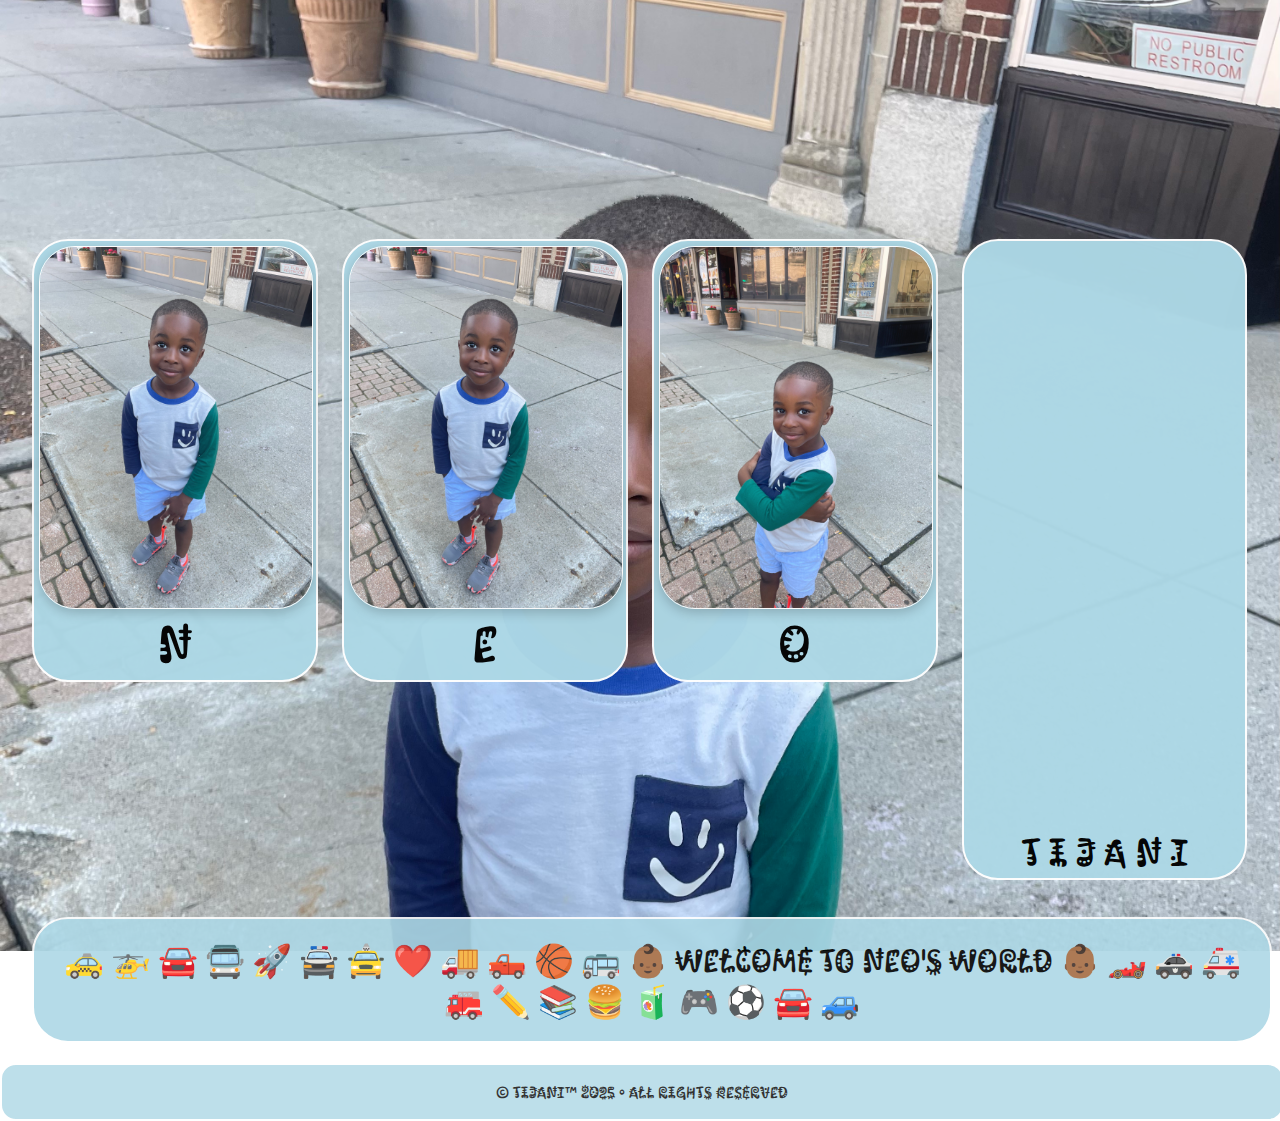
<file: index.html>
<!DOCTYPE html>
<html lang="en">
<head>
  <!-- Proper scaling for mobile responsiveness -->
  <meta name="viewport" content="width=device-width, initial-scale=1.0">

  <!-- Character encoding -->
  <meta charset="UTF-8">

  <!-- Browser tab title -->
  <title>Neo's World</title>

  <!-- Preconnect hints for faster Google Fonts loading -->
  <link rel="preconnect" href="https://fonts.googleapis.com">
  <link rel="preconnect" href="https://fonts.gstatic.com" crossorigin>

  <!-- Main site fonts -->
  <link href="https://fonts.googleapis.com/css2?family=Kablammo&family=Lato:wght@400;700&display=swap" rel="stylesheet">

  <!-- External stylesheet -->
  <link rel="stylesheet" href="style.css">
</head>

<body>

<!-- ===============================
     HEADER WITH WIGGLE TITLE
==================================-->
<header>
  <a href="index.html" class="header-link">

    <!-- Decorative title with animated icons -->
    <h1 class="marquee-text">
      <span class="wiggle">🚘</span>
      <span class="wiggle">👶🏾</span>
      N e o's
      <span class="wiggle">🚗</span>
      W o r l d
      <span class="wiggle">👶🏾</span>
      <span class="wiggle">🚘</span>
    </h1>

  </a>
</header>



<!-- ===============================
     MAIN CONTENT AREA
==================================-->
<main class="container">

  <!-- ===============================
       ROW 1 — Navigation Menu
  ==================================-->
  <nav class="main-nav">

    <!-- Active Home link -->
    <a href="index.html" class="active">
      <div class="box five nav-animate"><span class="nav-wiggle">🏠 Home 🏠</span></div>
    </a>

    <a href="AboutMe.html">
      <div class="box five nav-animate"><span class="nav-wiggle">👶🏾 About Me 👶🏾</span></div>
    </a>

    <a href="PhotoGallery.html">
      <div class="box five nav-animate"><span class="nav-wiggle">📸 Photo Gallery 📷</span></div>
    </a>

    <a href="Milestones.html">
      <div class="box five nav-animate"><span class="nav-wiggle">🏆 Milestones 🥇</span></div>
    </a>

    <a href="Favorites.html">
      <div class="box five nav-animate"><span class="nav-wiggle">⭐ Favorites ❤️</span></div>
    </a>

    <!-- Float clearing -->
    <div class="clear"></div>
  </nav>



  <!-- ===============================
       ROW 2 — Three Animated Boxes
       (Scrolling and bouncing photos)
  ==================================-->

  <!-- Left image scrolling to the right -->
  <div class="box four large-font scroll-right">
    <a href="PhotoGallery.html">
      <img src="IMG_3981.jpg"
           alt="Neo looking up with right hand in pocket"
           class="home-gallery-img">
    </a>
    <span class="nav-wiggle">N</span>
  </div>

  <!-- Center bouncing image (JS animated camera roll) -->
  <div class="box four large-font bounce">
    <a href="PhotoGallery.html" class="box--four">
      <img id="cameraRoll"
           src="IMG_3981.jpg"
           alt="Camera Roll"
           class="home-gallery-img">
    </a>
    <span class="nav-wiggle">E</span>
  </div>

  <!-- Right image scrolling to the left -->
  <div class="box four large-font scroll-left">
    <a href="PhotoGallery.html">
      <img src="IMG_3988.jpg"
           alt="Neo looking up with right arm in pocket and left arm swinging"
           class="home-gallery-img">
    </a>
    <span class="nav-wiggle">O</span>
  </div>



  <!-- ===============================
       RESPONSIVE CAMERA-ROLL STRIP
       Continuous horizontal scrolling images
  ==================================-->
  <div class="box four">

    <a href="PhotoGallery.html">

      <div class="reel-container">
        <div class="reel-track">

          <!-- First set of photos -->
          <img src="IMG_3981.jpg" alt="Camera Roll">
          <img src="schoolPic2.jpeg" alt="Camera Roll">
          <img src="IMG_3988.jpg" alt="Camera Roll">
          <img src="IMG_3979.jpg" alt="Camera Roll">
          <img src="IMG_3978.jpg" alt="Camera Roll">
          <img src="IMG_3986.jpg" alt="Camera Roll">



          <!-- Duplicated for seamless infinite scrolling -->
          <img src="IMG_3981.jpg" alt="Camera Roll">
          <img src="IMG_3982.jpg" alt="Camera Roll">
          <img src="IMG_3988.jpg" alt="Camera Roll">
          <img src="IMG_3979.jpg" alt="Camera Roll">
          <img src="IMG_3978.jpg" alt="Camera Roll">
          <img src="IMG_3986.jpg" alt="Camera Roll">

        </div>
      </div>
    </a>

    <span class="nav-wiggle">T i j a n i</span>
  </div>

  <div class="clear"></div>



  <!-- ===============================
       ROW 3 — Full Width Welcome Box
  ==================================-->
  <div class="box full">
    <a href="AboutMe.html">
      <div>
        <span class="nav-wiggle">
          🚕 🚁 🚘 🚍 🚀 🚔 🚖 ❤️ 🚚 🛻 🏀 🚌 👶🏾 
          Welcome to Neo's World 
          👶🏾 🏎️ 🚓 🚑 🚒 ✏️ 📚 🍔 🧃 🎮 ⚽ 🚘 🚙
        </span>
      </div>
    </a>
  </div>

  <div class="clear"></div>

</main>



<!-- ===============================
     FOOTER WITH COPYRIGHT
==================================-->
<footer>
  <p>&#169; Tijani™ 2025 &#8226; All rights reserved</p>
</footer>



<!-- ===============================
     JS ANIMATION 1:
     Sliding cameraRoll image (center box)
==================================-->
<script>
  const img = document.getElementById('cameraRoll');

  // List of images to cycle through
  const images = [
    'IMG_3981.jpg',
    'IMG_3982.jpg',
    

   
    'IMG_3979.jpg',
    'IMG_3982.jpg',

    'IMG_3979.jpg'

  ];

  let index = 0;

  /* Add required styling via JS
     to ensure animation consistency */
  img.style.position = 'relative';
  img.style.transition = 'transform 0.6s ease-in-out';
  img.style.display = 'block';

  setInterval(() => {
    // Slide image left (exit)
    img.style.transform = 'translateX(-100%)';

    setTimeout(() => {
      // While offscreen, swap to next image
      index = (index + 1) % images.length;
      img.src = images[index];

      // Snap to right side instantly (no animation)
      img.style.transition = 'none';
      img.style.transform = 'translateX(100%)';

      requestAnimationFrame(() => {
        // Restore animation and slide back to center
        img.style.transition = 'transform 0.6s ease-in-out';
        img.style.transform = 'translateX(0)';
      });

    }, 600); // Matches 0.6s transition
  }, 2000); // Change image every 2 seconds
</script>



<!-- ===============================
     JS ANIMATION 2:
     Restart scrolling animation
     for the camera-roll reel
==================================-->
<script>
window.addEventListener("load", () => {
  const reelTrack = document.querySelector(".reel-track");

  /* Force restart of CSS animation to ensure
     smooth loop even after refresh */

  reelTrack.style.animation = "none";
  void reelTrack.offsetWidth; // triggers reflow
  reelTrack.style.animation = "reelScroll 25s linear infinite alternate";
});
</script>

</body>
</html>
</file>
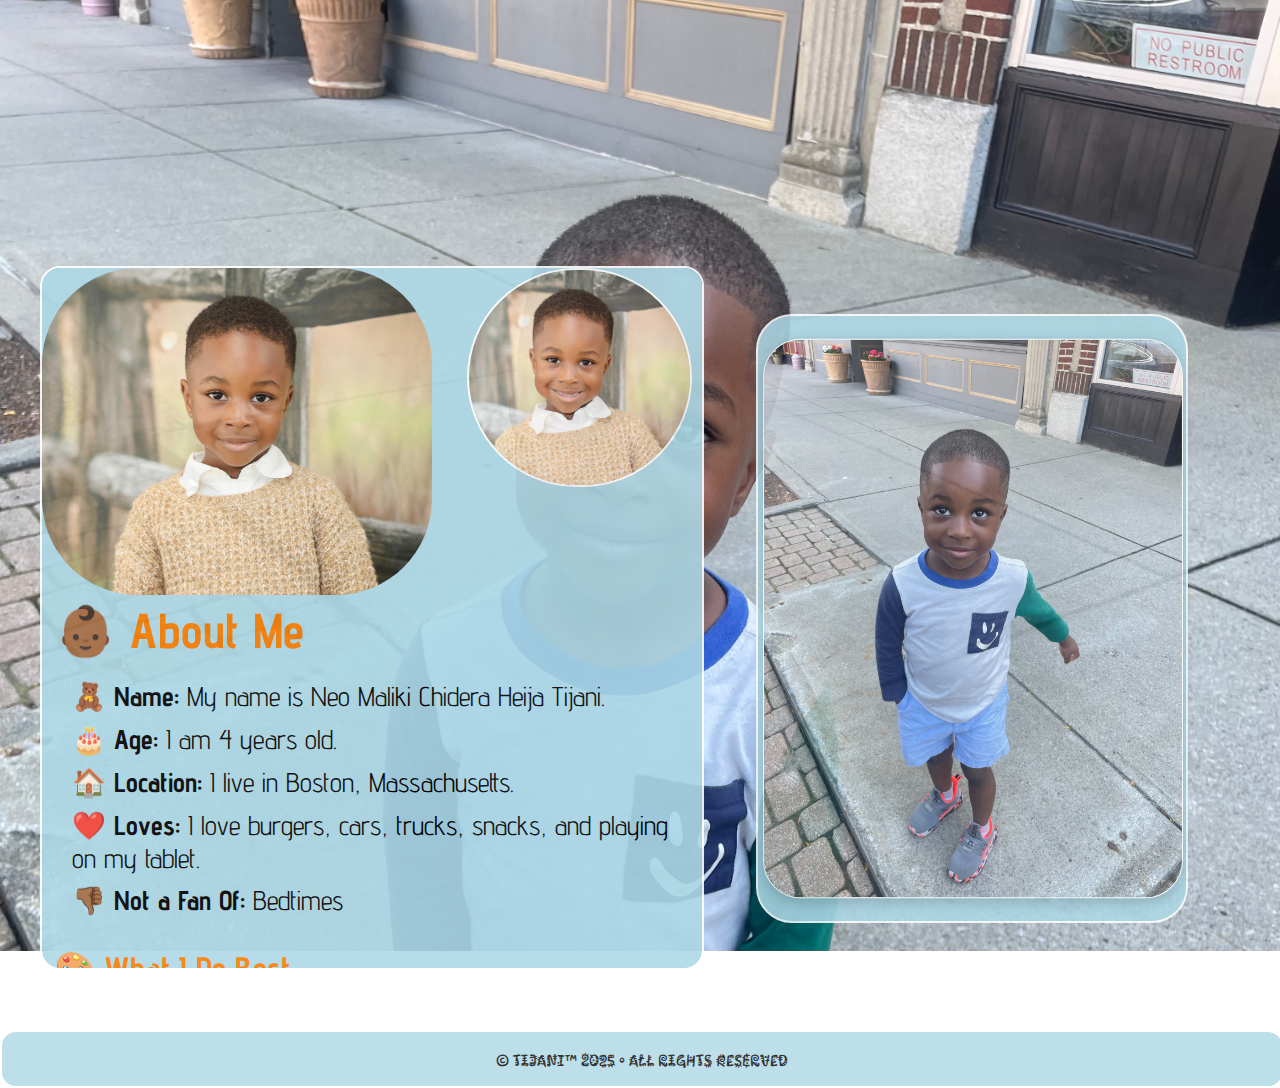
<file: AboutMe.html>
<!DOCTYPE html>
<html lang="en">
<head>
  <!-- Allow proper scaling on mobile screens -->
  <meta name="viewport" content="width=device-width, initial-scale=1.0">

  <!-- Character encoding -->
  <meta charset="UTF-8">

  <!-- Browser tab text -->
  <title>Neo's World</title>

  <!-- Preconnections to speed up Google Fonts -->
  <link rel="preconnect" href="https://fonts.googleapis.com">
  <link rel="preconnect" href="https://fonts.gstatic.com" crossorigin>

  <!-- Main fonts used across the site -->
  <link href="https://fonts.googleapis.com/css2?family=Kablammo&family=Lato:wght@400;700&display=swap" rel="stylesheet">

  <!-- Additional custom fonts (Jolly Lodger, Flavors, Advent Pro) -->
  <link rel="preconnect" href="https://fonts.googleapis.com">
  <link rel="preconnect" href="https://fonts.gstatic.com" crossorigin>
  <link href="https://fonts.googleapis.com/css2?family=Jolly+Lodger&display=swap" rel="stylesheet">

  <link rel="preconnect" href="https://fonts.googleapis.com">
  <link rel="preconnect" href="https://fonts.gstatic.com" crossorigin>
  <link href="https://fonts.googleapis.com/css2?family=Flavors&display=swap" rel="stylesheet">

  <link rel="preconnect" href="https://fonts.googleapis.com">
  <link rel="preconnect" href="https://fonts.gstatic.com" crossorigin>
  <link href="https://fonts.googleapis.com/css2?family=Advent+Pro:ital,wght@0,100..900;1,100..900&display=swap" rel="stylesheet">

  <!-- External stylesheet -->
  <link rel="stylesheet" href="style.css">
</head>

<!-- Body class allows About Me–specific styling -->
<body class="about-page">

<!-- ===========================
     HEADER WITH SITE TITLE
=============================== -->
<header>
  <a href="index.html" class="header-link">

    <!-- Wiggle-animated icons + title -->
    <h1 class="marquee-text">
      <span class="wiggle">🚘</span>
      <span class="wiggle">👶🏾</span>
      N e o's
      <span class="wiggle">🚗</span>
      W o r l d
      <span class="wiggle">👶🏾</span>
      <span class="wiggle">🚘</span>
    </h1>

  </a>
</header>



<!-- ===========================
     MAIN SECTION
=============================== -->
<main class="container">

  <!-- ===========================
       5-BOX NAVIGATION BAR
  ============================== -->
  <nav class="main-nav">

    <a href="index.html">
      <div class="box five nav-animate"><span class="nav-wiggle">🏠 Home 🏠</span></div>
    </a>

    <!-- Active page: About Me -->
    <a href="AboutMe.html" class="active">
      <div class="box five nav-animate"><span class="nav-wiggle">👶🏾 About Me 👶🏾</span></div>
    </a>

    <a href="PhotoGallery.html">
      <div class="box five nav-animate"><span class="nav-wiggle">📸 Photo Gallery 📷</span></div>
    </a>

    <a href="Milestones.html">
      <div class="box five nav-animate"><span class="nav-wiggle">🏆 Milestones 🥇</span></div>
    </a>

    <a href="Favorites.html">
      <div class="box five nav-animate"><span class="nav-wiggle">⭐ Favorites ❤️</span></div>
    </a>

    <!-- Clear floats if used in CSS -->
    <div class="clear"></div>
  </nav>



  <!-- ===========================
       ABOUT ME CONTENT SECTION
  ============================== -->
  <section class="about-me">
    <div class="about-container">

      <!-- Left column: text -->
      <div class="about-text">

        <img src="tophalf.jpeg" alt="school pic of Neo" class="schoolPic"><a href="PhotoGallery.html" class="box--four"><img src="tophalf2.jpeg" alt="school pic of Neo" class="schoolPic2"></a>

        <h2> 👶🏾 About Me</h2>
        <!-- Personal details list -->
        <ul>
          <li>🧸 <strong>Name:</strong> My name is Neo Maliki Chidera Heija Tijani.</li>
          <li>🎂 <strong>Age:</strong> I am 4 years old.</li>
          <li>🏠 <strong>Location:</strong> I live in Boston, Massachusetts.</li>
          <li>❤️ <strong>Loves:</strong> I love burgers, cars, trucks, snacks, and playing on my tablet.</li>
          <li>👎🏾 <strong>Not a Fan Of:</strong> Bedtimes</li>
        </ul>

        <h3> 🎨 What I Do Best</h3>
        <ul>
          <li>Sing along Kpop demon hunters songs.</li>
          <li>Ask <em>why?</em> (a lot!)</li>
          <li>Run super fast (even inside...)</li>
          <li>Dance when no one’s looking (or when they are!)</li>
        </ul>

        <h3> 🧠 Fun Facts</h3>
        <ul>
          <li>I can say my full name</li>
          <li>I once ate three pancakes in a row</li>
          <li>I love playing with my friends at school</li>
        </ul>

        <h3> 🚗 My Big Dreams</h3>
        <ul>
          <li>When I grow up, I might be a police officer, a superhero, or someone who drives a racing car.</li>
        </ul>

        <h3> 💬 Favorite Things to Say</h3>
        <!-- Cute quotes block -->
        <blockquote>
          “Watch this!”<br>
          “One more time!”<br>
          “Can I have a snack?”
        </blockquote>

        <h3> ✨ My family</h3>

        <!-- Family images displayed with built-in gallery styling -->
        <figure>
          <img src="IMG_4077.jpeg" alt="A pic of me, Mommy, and Daddy." class="lightbox-image">
          <figcaption>Me, Mommy, and Daddy</figcaption>
        </figure>

        <figure>
          <img src="IMG_8087.jpeg" alt="A group pic of my family" class="lightbox-image">
          <figcaption>A group picture of my family for my first Christmas</figcaption>
        </figure>

      </div>



      <!-- ===========================
           RIGHT SIDE IMAGE (Camera roll)
           This image swaps between two photos
           every 0.5 seconds via JavaScript
      ============================== -->
      <div class="box four">
        <p>
          <a href="PhotoGallery.html" class="box--four">
            <img id="cameraRoll"
                 src="IMG_3981.jpg"
                 alt="Camera Roll"
                 class="home-gallery-img">
          </a>
        </p>
      </div>

      <div class="clear"></div>

    </div>
  </section>

</main>



<!-- ===========================
     IMAGE ANIMATION SCRIPT
     (Changes cameraRoll image every 0.5 seconds)
=============================== -->
<script>
  const img = document.getElementById('cameraRoll');

  // Image file names to alternate between
  const images = ['IMG_3981.jpg', 'IMG_3982.jpg'];

  let index = 0;

  // Switch image every 500ms
  setInterval(() => {
    index = (index + 1) % images.length;
    img.src = images[index];
  }, 500);
</script>



<!-- ===========================
     FOOTER
=============================== -->
<footer>
  <!-- © symbol + separator dot -->
  <p>&#169; Tijani™ 2025 &#8226; All rights reserved</p>
</footer>

</body>
</html>
</file>
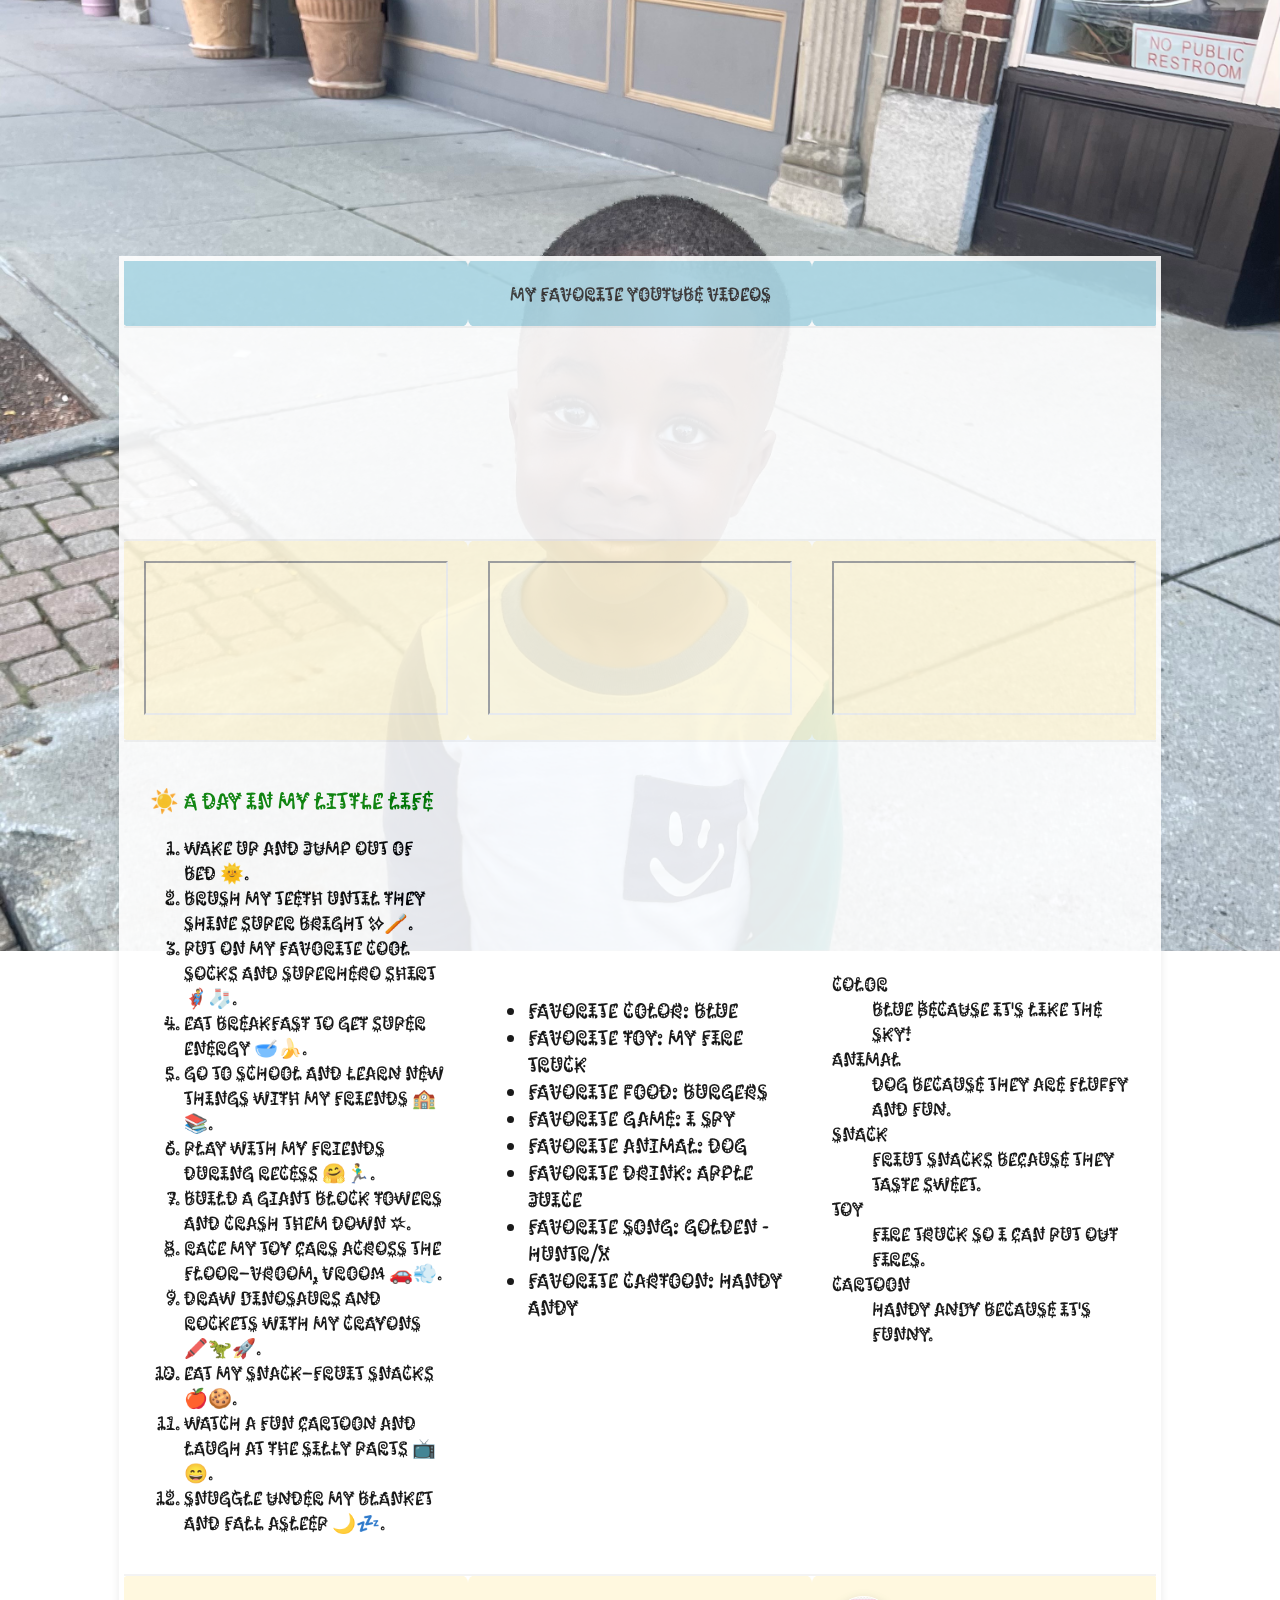
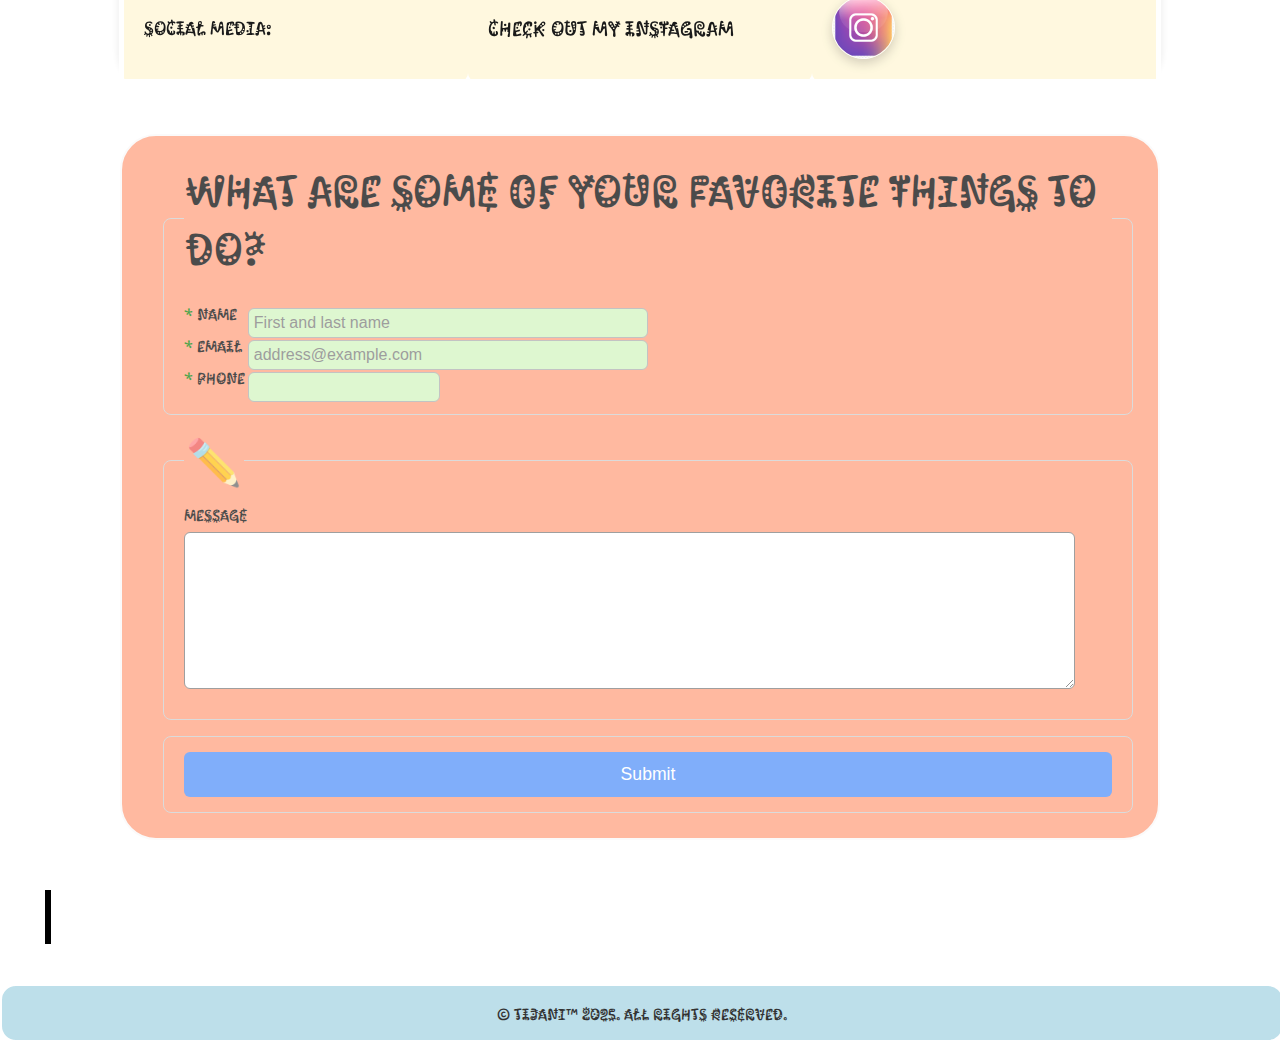
<file: Favorites.html>
<!DOCTYPE html>
<html lang="en">
<head>
  <!-- Ensures proper scaling on mobile devices -->
  <meta name="viewport" content="width=device-width, initial-scale=1.0">

  <!-- Sets character encoding -->
  <meta charset="UTF-8">

  <!-- Title shown in browser tab -->
  <title>Neo's World</title>

  <!-- Preconnecting improves font-loading performance -->
  <link rel="preconnect" href="https://fonts.googleapis.com">
  <link rel="preconnect" href="https://fonts.gstatic.com" crossorigin>

  <!-- Google Font: Advent Pro -->
  <link href="https://fonts.googleapis.com/css2?family=Advent+Pro:wght@400;700&display=swap" rel="stylesheet">

  <!-- Additional Google Fonts: Kablammo & Lato -->
  <link rel="preconnect" href="https://fonts.googleapis.com">
  <link rel="preconnect" href="https://fonts.gstatic.com" crossorigin>
  <link href="https://fonts.googleapis.com/css2?family=Kablammo&family=Lato:wght@400;700&display=swap" rel="stylesheet">

  <!-- External stylesheet -->
  <link rel="stylesheet" href="style.css">
</head>

<body>

  <!-- ===========================
       HEADER & PAGE TITLE
  ============================== -->
  <header>
    <!-- Clicking header returns user to homepage -->
    <a href="index.html" class="header-link">

      <!-- Marquee-like animated title text -->
      <h1 class="marquee-text">
        <span class="wiggle">🚘</span> <span class="wiggle">👶🏾</span> 
        N e o's 
        <span class="wiggle">🚗</span> W o r l d 
        <span class="wiggle">👶🏾</span> <span class="wiggle">🚘</span>
      </h1>

    </a>
  </header>


  <!-- ===========================
       MAIN CONTENT CONTAINER
  ============================== -->
  <main class="container">

    <!-- ===========================
         NAVIGATION MENU (5 Boxes)
    ============================== -->
    <nav class="main-nav">

      <!-- Each nav item is wrapped in a link, containing a styled div -->
      <a href="index.html">
        <div class="box five nav-animate">
          <span class="nav-wiggle">🏠 Home 🏠</span>
        </div>
      </a>

      <a href="AboutMe.html">
        <div class="box five nav-animate">
          <span class="nav-wiggle">👶🏾 About Me 👶🏾</span>
        </div>
      </a>

      <a href="PhotoGallery.html">
        <div class="box five nav-animate">
          <span class="nav-wiggle">📸 Photo Gallery 📷</span>
        </div>
      </a>

      <a href="Milestones.html">
        <div class="box five nav-animate">
          <span class="nav-wiggle">🏆 Milestones 🥇</span>
        </div>
      </a>

      <!-- Active page highlighted -->
      <a href="Favorites.html" class="active">
        <div class="box five nav-animate">
          <span class="nav-wiggle">⭐ Favorites ❤️</span>
        </div>
      </a>

      <!-- Clears floating elements if used in CSS layout -->
      <div class="clear"></div>
    </nav>



    <!-- ===========================
         VIDEO TABLE SECTION
    ============================== -->
    <div class="table-wrapper">
      <table>

        <!-- Blank caption (optional) -->
        <caption></caption>

        <thead>
          <tr>
            <th></th>
            <th>My Favorite YouTube Videos</th>
            <th></th>
          </tr>
        </thead>

        <tbody>

          <!-- ===========================
               ROW 1 – FIRST 3 VIDEOS
          ============================== -->
          <tr>
            <td>
              <div class="video-container">
                <!-- Embedded YouTube video -->
                <iframe 
                  src="https://www.youtube.com/embed/ZJMr4X5BaeI?si=4SAP2M3tmhPckil-" 
                  title="YouTube video player"
                  allow="accelerometer; autoplay; clipboard-write; encrypted-media; gyroscope; picture-in-picture; web-share"
                  referrerpolicy="strict-origin-when-cross-origin"
                  allowfullscreen>
                </iframe>
              </div>
            </td>

            <td>
              <div class="video-container">
                <iframe 
                  src="https://www.youtube.com/embed/s65D05t18Es?si=djvMHJyfd_YPXz_D" 
                  title="YouTube video player"
                  allow="accelerometer; autoplay; clipboard-write; encrypted-media; gyroscope; picture-in-picture; web-share"
                  referrerpolicy="strict-origin-when-cross-origin"
                  allowfullscreen>
                </iframe>
              </div>
            </td>

            <td>
              <div class="video-container">
                <iframe 
                  src="https://www.youtube.com/embed/6jsoS6KRQiw?si=NJWSOfNNSB2XrxnS" 
                  title="YouTube video player"
                  allow="accelerometer; autoplay; clipboard-write; encrypted-media; gyroscope; picture-in-picture; web-share"
                  referrerpolicy="strict-origin-when-cross-origin"
                  allowfullscreen>
                </iframe>
              </div>
            </td>
          </tr>


          <!-- ===========================
               ROW 2 – NEXT 3 VIDEOS
          ============================== -->
          <tr>
            <td>
              <iframe 
                src="https://www.youtube.com/embed/46IpbQ_0FUw?si=fmMHVP-hJFWY3XS0"
                title="YouTube video player"
                allow="accelerometer; autoplay; clipboard-write; encrypted-media; gyroscope; picture-in-picture; web-share"
                referrerpolicy="strict-origin-when-cross-origin"
                allowfullscreen>
              </iframe>
            </td>

            <td>
              <iframe 
                src="https://www.youtube.com/embed/DOMPU26i7Xw?si=QKZnqAL67YwTz8MN"
                title="YouTube video player"
                allow="accelerometer; autoplay; clipboard-write; encrypted-media; gyroscope; picture-in-picture; web-share"
                referrerpolicy="strict-origin-when-cross-origin"
                allowfullscreen>
              </iframe>
            </td>

            <td>
              <iframe 
                src="https://www.youtube.com/embed/-JStINmfSbk?si=IUlWAVOFvyoakZBC"
                title="YouTube video player"
                allow="accelerometer; autoplay; clipboard-write; encrypted-media; gyroscope; picture-in-picture; web-share"
                referrerpolicy="strict-origin-when-cross-origin"
                allowfullscreen>
              </iframe>
            </td>
          </tr>


          <!-- ===========================
               ROW 3 – LISTS (OL, UL, DL)
          ============================== -->
          <tr>
            <td>
              <!-- Ordered list example -->
<h3>☀️ A Day in My Little Life</h3>
<ol>
  <li>Wake up and jump out of bed 🌞.</li>
  <li>Brush my teeth until they shine super bright ✨🪥.</li>
  <li>Put on my favorite cool socks and superhero shirt 🦸‍♂️🧦.</li>
  <li>Eat breakfast to get super energy 🥣🍌.</li>
  <li>Go to school and learn new things with my friends 🏫📚.</li>
  <li>Play with my friends during recess 🤗🏃‍♂️.</li>
  <li>Build a giant block towers and crash them down 💥.</li>
  <li>Race my toy cars across the floor—vroom, vroom 🚗💨.</li>
  <li>Draw dinosaurs and rockets with my crayons 🖍️🦖🚀.</li>
  <li>Eat my snack—fruit snacks 🍎🍪.</li>
  <li>Watch a fun cartoon and laugh at the silly parts 📺😄.</li>
  <li>Snuggle under my blanket and fall asleep 🌙💤.</li>
</ol>



            </td>

            <td>
              <!-- Unordered list example -->
<ul>
  <li>Favorite color: Blue</li>
  <li>Favorite toy: My fire truck</li>
  <li>Favorite food: Burgers</li>
  <li>Favorite game: I Spy</li>
  <li>Favorite animal: Dog</li>
  <li>Favorite drink: Apple juice</li>
  <li>Favorite song: Golden - HUNTR/X</li>
  <li>Favorite cartoon: Handy Andy</li>
</ul>

            </td>

            <td>
              <!-- Description list example -->
              <dl>
  <dt>Color</dt>
  <dd>Blue because it's like the sky!</dd>

  <dt>Animal</dt>
  <dd>Dog because they are fluffy and fun.</dd>

  <dt>Snack</dt>
  <dd>Friut snacks because they taste sweet.</dd>

  <dt>Toy</dt>
  <dd>Fire truck so I can put out fires.</dd>

  <dt>Cartoon</dt>
  <dd>Handy Andy because it's funny.</dd>
</dl>

            </td>
          </tr>


          <!-- ===========================
               ROW 4 – SOCIAL MEDIA LINK
          ============================== -->
          <tr>
            <td>Social Media:</td>

            <td>Check out my Instagram</td>

            <td>
              <!-- Instagram profile link with image logo -->
              <a href="https://www.instagram.com/malikitj/" target="_blank" rel="noopener noreferrer">
                <img src="insta.jpeg" alt="instagram logo" class="homegalleryimg">
              </a>
            </td>
          </tr>

        </tbody>
      </table>
    </div>



    
  <!-- ===========================
       FORM
  ============================== -->


            <form action="results.html">
               <fieldset class="contactinfo">
                  
                  
                     <legend class="big-legend">What are some of your favorite things to do?</legend>
                     <label for="nameinput">
                     Name
                     <input type="text" id="nameinput" name="name" placeholder="First and last name">
                     </label>
                     
                     <label for="emailinput">
                     Email
                     <input type="email" id="emailinput" name="email" placeholder="address@example.com">
                     </label>
                     <label for="phoneinput">
                     Phone
                     <input type="tel" id="phoneinput" name="phone">
                     </label>
               </fieldset>

               

              

               <fieldset class="additionalinfo">
                  <legend class="big-legend"> <span class="wiggle">✏️</span></legend>
                     <label for="notes">
                     Message
                     <textarea id="notes" name="Message" rows="10" cols="60"></textarea>
                     </label>
               </fieldset>


               <fieldset class="submitbutton">   
                  <input type="submit" id="submit" value="Submit">
               </fieldset>
            
            </form> 





    <!-- Decorative animated heading -->
    <h2 class="typewriter-loop">
      ✏️ 📚 ✏️ 📚 🐘 🦁  Thank you for visiting my website. Please come again! 🦁 🐘 ✏️ 📚 ✏️ 📚 ✏️
    </h2>

  </main>


  <!-- ===========================
       FOOTER
  ============================== -->
  <footer>
    <!-- Includes trademark symbol -->
    <p>© Tijani™ 2025. All rights reserved.</p>
  </footer>

</body>
</html>
</file>
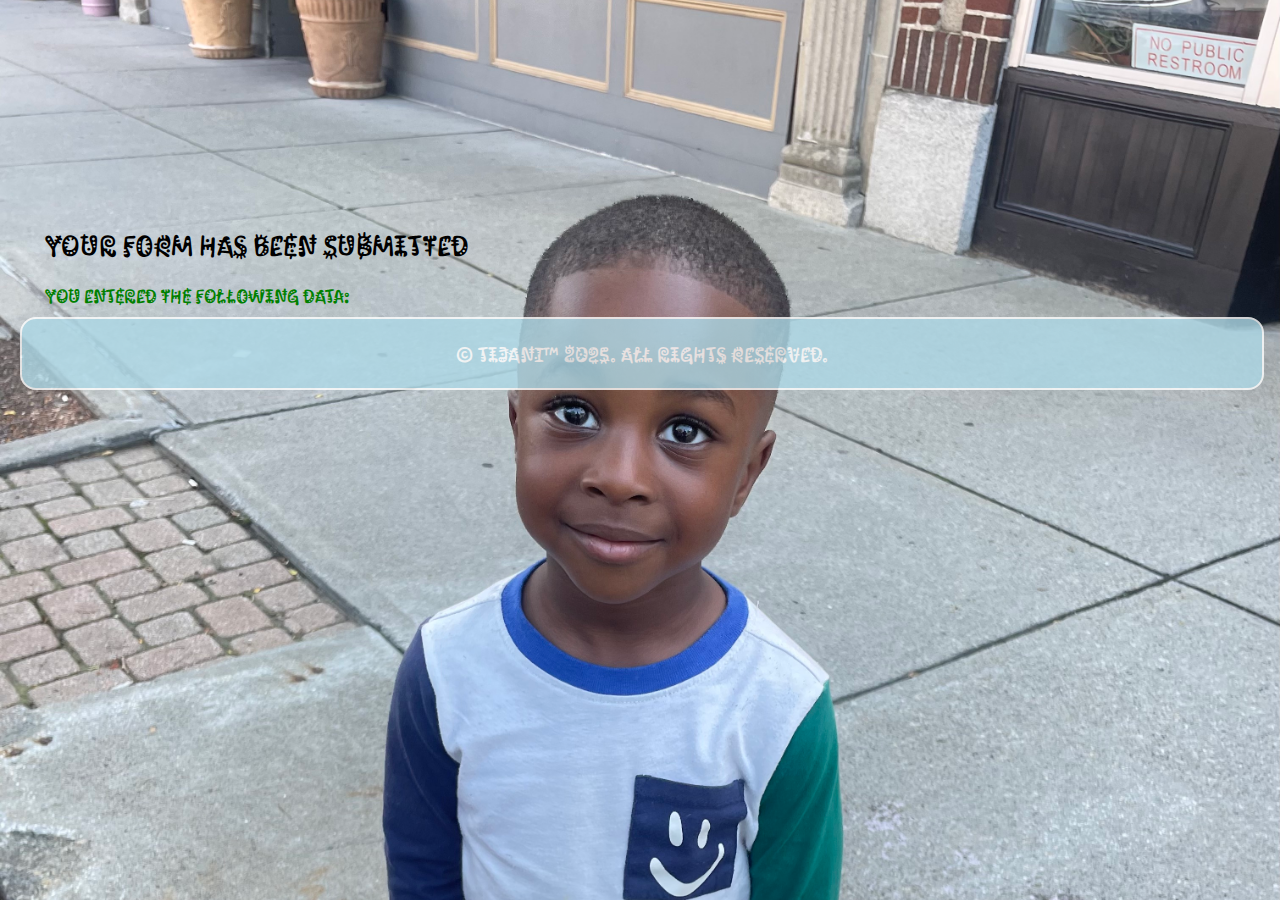
<file: results.html>
﻿<!DOCTYPE html>
<html lang="en">
<head>
  <!-- Ensures proper scaling on mobile devices -->
  <meta name="viewport" content="width=device-width, initial-scale=1.0">

  <!-- Sets character encoding -->
  <meta charset="UTF-8">

  <!-- Title shown in browser tab -->
  <title>Neo's World</title>

  <!-- Preconnecting improves font-loading performance -->
  <link rel="preconnect" href="https://fonts.googleapis.com">
  <link rel="preconnect" href="https://fonts.gstatic.com" crossorigin>

  <!-- Google Font: Advent Pro -->
  <link href="https://fonts.googleapis.com/css2?family=Advent+Pro:wght@400;700&display=swap" rel="stylesheet">

  <!-- Additional Google Fonts: Kablammo & Lato -->
  <link rel="preconnect" href="https://fonts.googleapis.com">
  <link rel="preconnect" href="https://fonts.gstatic.com" crossorigin>
  <link href="https://fonts.googleapis.com/css2?family=Kablammo&family=Lato:wght@400;700&display=swap" rel="stylesheet">

  <!-- External stylesheet -->
  <link rel="stylesheet" href="style.css">
</head>

<body>

  <!-- ===========================
       HEADER & PAGE TITLE
  ============================== -->
  <header>
    <!-- Clicking header returns user to homepage -->
    <a href="index.html" class="header-link">

      <!-- Marquee-like animated title text -->
      <h1 class="marquee-text">
        <span class="wiggle">🚘</span> <span class="wiggle">👶🏾</span> 
        N e o's 
        <span class="wiggle">🚗</span> W o r l d 
        <span class="wiggle">👶🏾</span> <span class="wiggle">🚘</span>
      </h1>

    </a>
  </header>


  <!-- ===========================
       MAIN CONTENT CONTAINER
  ============================== -->
  <main class="container">

    <!-- ===========================
         NAVIGATION MENU (5 Boxes)
    ============================== -->
    <nav class="main-nav">

      <!-- Each nav item is wrapped in a link, containing a styled div -->
      <a href="index.html">
        <div class="box five nav-animate">
          <span class="nav-wiggle">🏠 Home 🏠</span>
        </div>
      </a>

      <a href="AboutMe.html">
        <div class="box five nav-animate">
          <span class="nav-wiggle">👶🏾 About Me 👶🏾</span>
        </div>
      </a>

      <a href="PhotoGallery.html">
        <div class="box five nav-animate">
          <span class="nav-wiggle">📸 Photo Gallery 📷</span>
        </div>
      </a>

      <a href="Milestones.html">
        <div class="box five nav-animate">
          <span class="nav-wiggle">🏆 Milestones 🥇</span>
        </div>
      </a>

      <!-- Active page highlighted -->
      <a href="Favorites.html" class="active">
        <div class="box five nav-animate">
          <span class="nav-wiggle">⭐ Favorites ❤️</span>
        </div>
      </a>

      <!-- Clears floating elements if used in CSS layout -->
      <div class="clear"></div>
    </nav>

<article id="contentstart"> 
    <h2>Your form has been submitted</h2>
    <h3>You entered the following data:</h3>

    <script>
        // Get the query string without '?'
        let formData = location.search.substring(1);

        // Convert + to spaces
        formData = formData.replace(/\+/g, " ");

        // Decode URI characters
        formData = decodeURIComponent(formData);

        // Split into key=value pairs
        const formArray = formData.split("&");

        formArray.forEach(pair => {
            if (!pair) return;                // skip completely empty entries

            const [key, value] = pair.split("=");

            if (value && value.trim() !== "") {
                // only output if the value is not blank
                document.write("<p>" + key + ": " + value + "</p>");
            }
        });
    </script>
</article>

          <!-- ===========================
       FOOTER
  ============================== -->
  <footer>
    <!-- Includes trademark symbol -->
    <p>© Tijani™ 2025. All rights reserved.</p>
  </footer>

      </div>
   </body>
</html>
</file>
<file: style.css>
/* Base Styles */
body {
  font-family: 'Kablammo', 'Open Sans', 'Jolly Lodger', 'Flavors', 'Advent Pro', Arial, sans-serif;
  margin: 0;
  padding: 0;
  /* background-color: hsl(204, 91%, 25%); */
  
  background-image: url('IMG_3981 8.jpeg');
  background-size: cover;
  background-position: center;
  background-repeat: no-repeat;
  background-attachment: fixed;
}

header, footer {
  background-color: lightblue;
  color: black;
  text-align: center;
  padding: 0.3px 0;
  margin-top: 0%;
  border-radius: 16px;
  border: 2px solid hsl(0, 0%, 100%);

}

header {
  position: sticky;
  top: 0;
  z-index: 1000; /* keep it above other elements */
  animation: slideInUp 1.8s ease-out forwards;
  opacity: 0; /* Start hidden */
}

.header-link {
  display: block;       /* Make the link fill the header */
  text-decoration: none;
  color: inherit;       /* Keep the header text color */
}

header:hover {
  cursor: pointer;
}

footer {
  position: relative;
  bottom: 0;
  width: 100%;
  background-color: lightblue;
  opacity: 80%;
}



/* Scrolling header text */
.marquee-text {
  display: inline-block;
  white-space: nowrap;
  animation: slide-alternate 4s linear infinite alternate;
  font-size: 1.4rem;
}

@keyframes slide-alternate {
  from {
    transform: translateX(0);
  }
  to {
    transform: translateX(100px);
  }
}

/* Wiggle animation for header emojis */
.wiggle {
  display: inline-block;
  animation: wiggle 1.5s infinite ease-in-out;
}

@keyframes wiggle {
  0%, 100% { transform: rotate(0deg); }
  25% { transform: rotate(15deg); }
  50% { transform: rotate(-10deg); }
  75% { transform: rotate(10deg); }
}



.container {
  width: 100%;
  padding: 20px;
  box-sizing: border-box;
  
}



/* Navigation layout control */
.main-nav {
  justify-content: center;
  gap: 10px;
  margin-bottom: 20px;
}

/* Ensure all nav links look consistent */
.main-nav a {
  text-decoration: none;
  color: inherit;
  display: block;
}

/* Highlights the current/active page */
.main-nav a.active .box {
  background-color: #ffcc00;
  box-shadow: 0 0 20px rgba(255, 204, 0, 0.7);
transform: scale(1.05);
}


/* General Box Styling */
.box {
  cursor: pointer;
  float: left;
  background-color: lightblue;
  padding: 20px;
  text-align: center;
  box-sizing: border-box;
  border: 2px solid hsl(0, 0%, 100%);
}

/* Row 1: 5 Boxes */
.box.five {
  width: 18%;
  margin: 1%;
  border-radius: 36px;
  font-size: 1.3rem;
  transition: transform 0.3s ease, box-shadow 0.3s ease;

}

/* 🔥 Animate navigation buttons on hover */
.box.five:hover {
  transform: scale(1.05) rotate(-2deg);
  box-shadow: 0 6px 14px rgba(0, 0, 0, 0.3);
  background-color: #ff8b06; /* lighter shade on hover */
}

.box.five {
  transition: all 0.3s ease-in-out;
}


/* Row 2: 4 Boxes */
.box.four {
  width: 23%;
  margin: 1%;
  padding: 2px 3px;
  border-radius: 36px;
  opacity: 97%;
  color: black;
  font-size: 2.42rem;
  text-decoration: none;


}



.box.four:hover {
  transform: scale(1.03) rotate(-3deg);
  box-shadow: 0 6px 14px rgba(0, 0, 0, 0.3);
  background-color: #ff8b06; /* lighter shade on hover */
  
}





/* homepage  3 images moving side 2 side  */

.home-gallery-img {
  width: 100%;
  height: auto;
  display: block;
  border-radius: 36px;
  box-shadow: 0 4px 12px rgba(0, 0, 0, 0.2);
  transition: transform 0.3s ease;
  border: 1px solid hsl(0, 0%, 100%);
 
}

.home-gallery-img:hover {
  transform: scale(1.03) rotate(-23deg);
}

.homegalleryimg {
  width: 20%;
  height: auto;
  display: block;
  border-radius: 36px;
  box-shadow: 0 4px 12px rgba(0, 0, 0, 0.2);
  transition: transform 0.3s ease;
  border: 1px solid hsl(0, 0%, 100%);
 
}


.homegalleryimg:hover {
  transform: scale(1.03) rotate(-23deg);
}


.box.large-font {
  width: 23%;
  margin: 1%;
  padding: 5px 5px;
  font-size: 3.18rem;
  border-radius: 36px;
}

/* Row 3: Full-width box */
.box.full {
  width: 100%;
  margin: 2% 1% 0 1%;
  
  background-color: lightblue;
  border-radius: 36px;
  font-size: 2rem;
  opacity: 90%;
  
}


.box.full:hover {
  transform: scale(1.0) rotate(0deg);
  box-shadow: 0 6px 14px rgba(0, 0, 0, 0.3);
  background-color: #ff8b06; /* lighter shade on hover */
}
/* Clearfix */
.clear {
  clear: both;
} 


/* Grid gallery */
.gallery {
  display: grid;
  grid-template-columns: repeat(auto-fit, minmax(180px, 1fr));
  gap: 15px;
  padding: 20px;
  max-width: 1200px;
  margin: auto;
 
  
}

.gallery figure {
  margin: 0;
  background: #fff;
  border-radius: 10px;
  overflow: hidden;
  box-shadow: 0 4px 8px rgba(0,0,0,0.1);
  transition: transform 0.3s ease;
  border: 2px solid hsl(0, 0%, 100%);
}

.gallery figure:hover {
  transform: scale(1.03) rotate(-2deg);
  background-color: #ff8b06;
}

.gallery img {
  width: 100%;
  height: auto;
  display: block;
  cursor: pointer;
  transition: transform 0.2s;
}

.gallery figcaption {
  padding: 10px;
  font-size: 0.95em;
  color: #444;
  background-color: #f8f8f8;
  text-align: center;
  border-top: 1px solid #ddd;
}

/* Lightbox */
#lightbox {
  display: none;
  position: fixed;
  top: 0; left: 0;
  width: 100vw; height: 100vh;
  background: rgba(0, 0, 0, 0.85);
  align-items: center;
  justify-content: center;
  z-index: 9999;
  cursor: default;
  transition: opacity 0.4s ease;
}

/* Lightbox fade-out */
#lightbox.hide {
  opacity: 0;
  transition: opacity 0.4s ease;
}


#lightbox img {
  max-width: 90%;
  max-height: 90%;
  border-radius: 8px;
  box-shadow: 0 0 20px rgba(0,0,0,0.5);
  transition: opacity 0.4s ease;
  
}

/* Images in About Me */

.lightbox-image {
  width: 70%;                    /* Image fills figure width */
  height: auto;                   /* Keeps proportions */
  display: block;
  border-radius: 04%;
  border: 2px solid #fff;
}

/* dancing image on about me */

.about-page .box.four {
  width: 36%;       /* wider */
  padding: 15px;    /* more spacing inside */
  font-size: 2rem;  /* optional — increase text size */
}

/* Make the image inside that box larger */
.about-page .box.four img {
  width: 100%;
  height: auto;
  transform: scale(1.05);
}


.nav-btn {
  position: absolute;
  top: 50%;
  transform: translateY(-50%);
  background: rgba(255, 255, 255, 0.3);
  border: none;
  font-size: 2rem;
  color: white;
  padding: 10px 20px;
  cursor: pointer;
  z-index: 10000;
  transition: opacity 0.4s ease;
}

#prevBtn { left: 20px; }
#nextBtn { right: 20px; }

.nav-btn:hover {
  background: rgba(255, 255, 255, 0.6);
}

.nav-btn.fade-out {
  opacity: 0;
}

.swipe-hint {
  position: absolute;
  bottom: 20px;
  left: 50%;
  transform: translateX(-50%);
  color: white;
  font-size: 0.9rem;
  background: rgba(0, 0, 0, 0.4);
  padding: 4px 8px;
  border-radius: 5px;
  display: none;
}

@media (hover: none) and (pointer: coarse) {
  .swipe-hint {
    display: block;
  }
}


/* Video captions */
.video-grid figure {
  margin: 0;
}

.video-grid figcaption {
  padding: 10px;
  font: 1.5em 'Advent Pro';
  color: #555;
  background-color: #fafafa;
  border-top: 1px solid #eee;
  text-align: center;
  border-radius: 36px;
}


/* Milestones video */

.video-grid figure {
  position: relative;
  display: inline-block;
}

.video-grid .play-icon {
  position: absolute;
  top: 50%;
  left: 50%;
  transform: translate(-50%, -50%);
  font-size: 6rem; /* size of the play icon */
  color: lightblue;
  text-shadow: 0 0 10px rgba(0,0,0,0.7);
  pointer-events: none; /* allows clicks to pass through */
  opacity: 70%;
}




.video-grid {
  display: flex;
  flex-wrap: wrap;
  gap: 20px;
  padding: 20px;
  justify-content: center;
}

.video-grid a {
  flex: 1 1 200px;
  max-width: 200px;
  text-decoration: none;
  color: inherit;
  display: block;
}

.video-grid a img {
  width: 100%;
  aspect-ratio: 2 / 3;
  object-fit: cover;
  border-radius: 36px;

  box-shadow: 0 4px 12px rgba(0, 0, 0, 0.2);
  transition: transform 0.3s ease, box-shadow 0.3s ease;
  border: 2px solid hsl(0, 0%, 100%);

}

.video-grid a:hover img {
  transform: scale(1.03) rotate(-2deg);
  box-shadow: 0 6px 16px rgba(0, 0, 0, 0.3);
}

.video-grid a:focus img {
  outline: 3px solid #ff8b06;
  outline-offset: 4px;
}

/* Heading for pages */
main p {
  text-align: center;
  color: white;
  font-size: 1.3rem;
}

/* About Me Section */
.about-me {
  padding: 40px 20px;
  max-width: 1400px;
  margin: auto;
  
}

.about-container {
  display: flex;
  flex-wrap: wrap;
  gap: 40px;
  align-items: center;
  justify-content: center;
  opacity: 90%;
}

.about-text {
  flex: 1 1 400px;
  font: 1.7em 'Advent Pro';
  max-height: 700px;
  overflow-y: auto;
  padding-right: 10px;
  background-color: lightblue;
  border-radius: 20px;
  border: 2px solid hsl(0, 0%, 100%);
}

.about-text h2,
.about-text h3 {
  color: #f57c00;
}

.about-text ul {
  list-style-type: " " ;
  padding-left: 30px;
  margin-top: 10px;
}

.about-text li {
  margin-bottom: 10px;
}

.about-text blockquote {
  font-style: italic;
  background-color: #fff3cd;
  padding: 15px;
  border-left: 5px solid #f0ad4e;
  border-radius: 5px;
}

.about-image {
  flex: 1 1 300px;
  max-width: 300px;
}

.about-image img {
  width: 100%;
  border-radius: 20px;
  box-shadow: 0 4px 12px rgba(0, 0, 0, 0.2);
  object-fit: cover;
}




/* Scrolling welcome box */
.marquee {
  display: inline-block;
  white-space: nowrap;
  animation: typewriter 10s linear infinite; 
  
}

.marquee p {
  display: inline-block;
 
  margin: 0;
  padding-left: 0%;
}

@keyframes scroll-left {
  from {
    transform: translateX(50%);
  }
  to {
    transform: translateX(-90%);
  }
}

/* N E O Lettering effects on homepage */
.scroll-left {
  animation: scrollLeft 3s linear infinite alternate-reverse;
}

.scroll-right {
  animation: scrollRight 3s linear infinite alternate-reverse;
}

.bounce {
  animation: scrollRight 3s ease-in-out infinite alternate-reverse;
  
}

@keyframes scrollLeft {
  from { transform: translateX(10%); }
  to { transform: translateX(-116%); }
}

@keyframes scrollRight {
  from { transform: translateX(-10%); }
  to { transform: translateX(116%); }
}

@keyframes bounceShake {
  0% { transform: translateY(0) translateX(0); }
  25% { transform: translateY(-10px) translateX(-5px); }
  50% { transform: translateY(0) translateX(5px); }
  75% { transform: translateY(-10px) translateX(-5px); }
  100% { transform: translateY(0) translateX(0); }
}

@keyframes rubberBand {
  0% { transform: scale3d(1, 1, 1); }
  30% { transform: scale3d(1.25, 0.75, 1); }
  40% { transform: scale3d(0.75, 1.25, 1); }
  50% { transform: scale3d(1.15, 0.85, 1); }
  65% { transform: scale3d(.95, 1.05, 1); }
  75% { transform: scale3d(1.05, .95, 1); }
  100% { transform: scale3d(1, 1, 1); }
}

@keyframes pulse {
  0%, 100% {
    transform: scale(1);
  }
  50% {
    transform: scale(1.05);
  }
}

@keyframes shake {
  0%, 100% { transform: translateX(0); }
  25% { transform: translateX(-5px); }
  50% { transform: translateX(5px); }
  75% { transform: translateX(-5px); }
}

/* typewriter loop */
@keyframes typewriterLoop {
  0% { width: 0; }
  40% { width: 100%; }
  60% { width: 100%; }
  90% { width: 0; } /* backspace effect */
  100% { width: 0; }
}

@keyframes blinkCursor {
  0%, 100% { border-color: transparent; }
  50% { border-color: black; }
}

.typewriter-loop {
  overflow: hidden;
  white-space: nowrap;
  border-right: 0.15em solid black;
  display: inline-block;

  /* Adjust this width to prevent content wrapping */
  width: 0;
  font-size: 2.6rem;
  animation: 
    typewriterLoop 6s steps(64) infinite,
    blinkCursor 0.75s step-end infinite;
    animation-delay: 0s, 5s; /* Delay blinking cursor until typing ends */
    color: rgb(5, 5, 5);
    
    
    
}


/* make nav items slide in from below when the page loads */

@keyframes slideInUp {
  0% {
    opacity: 0;
    transform: translateY(40px);
  }
  100% {
    opacity: 1;
    transform: translateY(0);
  }
}

.nav-animate {
  animation: slideInUp 1.8s ease-out forwards;
  opacity: 0; /* Start hidden */
}

.box.five:nth-child(1) { animation-delay: 0.1s; }
.box.five:nth-child(2) { animation-delay: 0.2s; }
.box.five:nth-child(3) { animation-delay: 0.3s; }
.box.five:nth-child(4) { animation-delay: 0.4s; }
.box.five:nth-child(5) { animation-delay: 0.5s; }


/* loop wiggle animation */
@keyframes navWiggle {
  0%, 100% { transform: rotate(0deg); }
  25% { transform: rotate(3deg); }
  50% { transform: rotate(-3deg); }
  75% { transform: rotate(2deg); }
}

.nav-wiggle {
  display: inline-block;
  color: black;
  animation: pulse 0.3s infinite ease-in-out;
}


/* table on Favorites page*/

m1 {
  color: #39e70d;
  font-size: 2em;
  margin-bottom: 25px;
  text-align: center;
}

table {
  margin: 0 auto;
  width: 90%;
  max-width: 700px;
  border-collapse: separate;
  border-spacing: 0;
  border-radius: 36px;
  background-color: #ffffff;
  box-shadow: 0 4px 10px rgba(0, 0, 0, 0.1);
  opacity: 90%;
  border: 5px solid hsl(0, 0%, 100%);

}

caption {
  font-size: 1.5em;
  margin: 15px 0;
  color: #ff8c00;
  font-weight: bold;
}

th, td {
  padding: 20px;
  font-size: 1.2em;
  font: 'Advent Pro';
  border-bottom: 2px solid #f2f2f2;
  border-radius: 8px;
}

th {
  background-color: lightblue;
  color: #333;
  
}

tr:nth-child(even) {
  background-color: #fff8dc;
}

tr:hover {
  background-color: #e0f7fa;
  transition: 0.3s ease;
  
}

td:nth-child(2) {
  font-size: 1.3em;
}


/* Remove underline and set color for links inside table */
table a {
  text-decoration: none;
  color: #130301; /* You can change this to any kid-friendly color */
  font-weight: bold;
}

/* Optional: Change color on hover */
table a:hover {
  color: #1e80e94d;
  text-decoration: underline; /* Add underline on hover if you want */
}



/* 🧠 Responsive Mobile Optimization: iPhones and small screens */
@media (max-width: 768px) {

  .marquee-text {
  display: inline-block;
  white-space: nowrap;
  animation: none;
  font-size: 1.4rem;
}
  
  /* Stack all boxes full-width */
  .box.five,
  .box.four,
  .box.large-font,
  .box.full {
    width: 100% !important;
    float: none !important;
    margin: 10px 0 !important;
    padding: 15px;
    font-size: 1.0rem;
  }

  /* Resize very large fonts on small screens */
  .box.large-font {
    display: none;
    font-size: 3.2rem !important;
  }


  .typewriter-loop {
    font-size: 1.6rem;
  }

  /* Gallery responsiveness */
  .gallery {
    grid-template-columns: 1fr; /* 1 column on mobile */
    padding: 0 10px;
  }

  /* About Me Section */
  .about-container {
    flex-direction: column;
    gap: 20px;
  }

  .about-text,
  .about-image {
    flex: 1 1 100%;
    max-width: 100%;
    padding: 10px;
  }

    .about-text h3 p figure {
    flex: 1 1 100%;
    max-width: 100%;
    padding: 10px;
  }

  /* Video thumbnails */
  .video-grid {
    flex-direction: column;
    align-items: center;
  }

  .video-grid a img {
    width: 90%;
    max-width: 320px;
  }

  /* Tables: shrink font and spacing */
  table {
    font-size: 0.9em;
    width: 100%;
  }

  th, td {
    padding: 10px;
    font-size: 1em;
  }

  caption {
    font-size: 1.2em;
  }

  /* Navigation animation delays reset to avoid weird stack behavior */
  .box.five {
    animation-delay: 0s !important;
  }
}

/* cameraroll on homepage up down roll */

.cameraRoll {
  transition: opacity 0.6s ease-in-out;
  opacity: 1;
}


.reel-container {
  position: relative;
  width: 100%;
  height: 583px; /* visible “window” height */
  overflow: hidden;
  border-radius: 36px;
  background-color: lightblue;
}

.reel-track {
  display: flex;
  flex-direction: column;
  animation: reelScroll 25s linear infinite alternate;
}



.reel-track img {
  width: 100%;
  height: auto;
  display: block;
  object-fit: cover;
  border: 1px solid hsl(0, 0%, 100%);
  animation: slideInUp 1.8s ease-out forwards;
  opacity: 0; /* Start hidden */
  
}

/* Continuous vertical scroll loop */
@keyframes reelScroll {
  0% {
    transform: translateY(0);
  }
  100% {
    transform: translateY(-50%);
  }
}

/* Responsive tweak for iPhones and smaller screens */
@media (max-width: 768px) {
  .reel-container {
    height: 200px;
  }
}




.video-container {
  position: relative;
  width: 100%;
  max-width: 800px;
  padding-bottom: 56.25%; /* 16:9 ratio */
  height: 0;
  overflow: hidden;
}

.video-container iframe {
  position: absolute;
  top: 0;
  left: 0;
  width: 100%;
  height: 100%;
  border: 0;
}






/* Responsive table wrapper */
.table-wrapper {
  width: 100%;
  overflow-x: auto;
  
}

/* Base table styles */
table {
  width: 100%;
  border-collapse: collapse;
  
  
}

/* ---- CARD MODE (Mobile) ---- */
@media (max-width: 768px) {
  table,
  thead,
  tbody,
  th,
  td,
  tr {
    display: block;
    width: 100%;
  }

  thead {
    display: none; /* Hide header row on mobile */
  }

  tr {
    
    margin-bottom: 1.5rem;
    border: 1px solid #ddd;
    border-radius: 8px;
    padding: 1rem;
    background: #fafafa;
  }

  td {
    display: flex;
    flex-direction: column;
    padding: 0.5rem 0;
  }

  td:before {
    content: attr(data-label);
    font-weight: bold;
    margin-bottom: 0.25rem;
    color: #333;
  }
}

/* Responsive video iframe container */
.video-container {
  position: relative;
  width: 100%;
  padding-bottom: 56.25%; /* 16:9 aspect ratio */
  height: 0;
  overflow: hidden;
}

.video-container iframe {
  position: absolute;
  top: 0;
  left: 0;
  width: 100%;
  height: 100%;
  border: 0;
}


.schoolPic {
  max-width: 60%;
  height: auto;
  border-radius: 96px;
  

  
}



.schoolPic2 {
  max-width: 34%;
  height: auto;
  border-radius: 126px;
  float: right;
border: 2px solid hsl(0, 0%, 100%);
  
}

.schoolPic2:hover {
  transform: scale(1.05) rotate(-2deg);
  box-shadow: 0 6px 14px rgba(0, 0, 0, 0.3);
  background-color: #ff8b06; /* lighter shade on hover */
  border: 2px solid hsl(0, 0%, 100%);
}

@media (max-width: 600px) {
  .typewriter-loop {
    white-space: normal;   /* allow wrapping */
    word-break: break-word; /* break long strings if needed */
  }
}
























/* Base form layout */
form {
  max-width: 1040px;      /* keeps form from becoming too wide */
  margin: 0 auto;        /* centers form on large screens */
  padding: 20px;
  box-sizing: border-box;
  opacity: 70%;
   border-radius: 36px;
}

/* Fieldset styling */
fieldset {
  border: 1px solid #ccc;
  padding: 15px 20px;
  margin-bottom: 20px;
  border-radius: 8px;
}

/* Labels stack cleanly */
label {
  display: block;
  margin-bottom: 15px;
  font-weight: 600;
}

/* Inputs + textarea */
input[type="text"],
input[type="email"],
input[type="tel"],
textarea {
  width: 100%;             /* fill the container */
  padding: 5px;
  margin-top: 5px;
  box-sizing: border-box;
  border: 1px solid #aaa;
  border-radius: 6px;
  font-size: 1rem;
}

/* Submit button */
input[type="submit"] {
  width: 100%;
  padding: 12px;
  font-size: 1.1rem;
  border: none;
  border-radius: 6px;
  background: #4b8df8;
  color: white;
  cursor: pointer;
}

input[type="submit"]:hover {
  background: #2f6be0;
}

/* ------------------------------- */
/*       RESPONSIVE BEHAVIOR       */
/* ------------------------------- */

/* Small screens (phones) */
@media (max-width: 600px) {
  form {
    padding: 15px;
  }

  fieldset {
    padding: 15px;
  }

  input,
  textarea {
    font-size: 1rem;
  }

  legend {
    font-size: 1.1rem;
    font-family: 'Advent+Pro';
  }
}

.big-legend {
  color: #000000;   
  font-size: 2.8rem; 
}









/* form content */

h2 {
   margin: 0 2% 0.4em;
   font-size: 1.8em;
   font-weight: 700;
}
h3 {
   margin: 1em 0 0.5em 2%;
   font-size: 1.2em;
   font-weight: bold;
   color: green;
}
article p {
   margin: 0 2% 0.4em;
}

/* form styles */
form {
   margin: 2%;
   padding: 2%;
   border: 2px solid rgb(250, 249, 249);
   background-color: #ff9c78;
   margin: 50px auto;
}
.form-instructions {
   color: green;
}

/* fieldset styles */
fieldset {
   margin: 0 0 1em 1em;
}
.submitbutton {
   margin-bottom: 0;
   text-align: center;
   
}

/* field styles */
input, textarea {
   border: 1px solid #777;
   padding: 0.2em;
   font-size: 1em;
}
.contactinfo input {
   position: absolute;
   left: 4em;
}
#nameinput, #emailinput {
   max-width: 25em;
   width: 75%;
}
#phoneinput {
   width: 50%;
   max-width: 12em;
}
#notes {
   width: 96%;
   margin-top: 0.5em;
   display: block;
}

.contactinfo input:valid {
background-color: #d1f4bd;
}
input:focus, textarea:focus {
background-color: yellow;
}

/* label styles */
label {
   font-size: 1em;
}
.contactinfo label {
   margin: 0.7em 0;
   display: block;
   position: relative;
}

.contactinfo label:before {
content: "* ";
color: green;
}


#submitted-data p {
    color: black;
}
</file>
